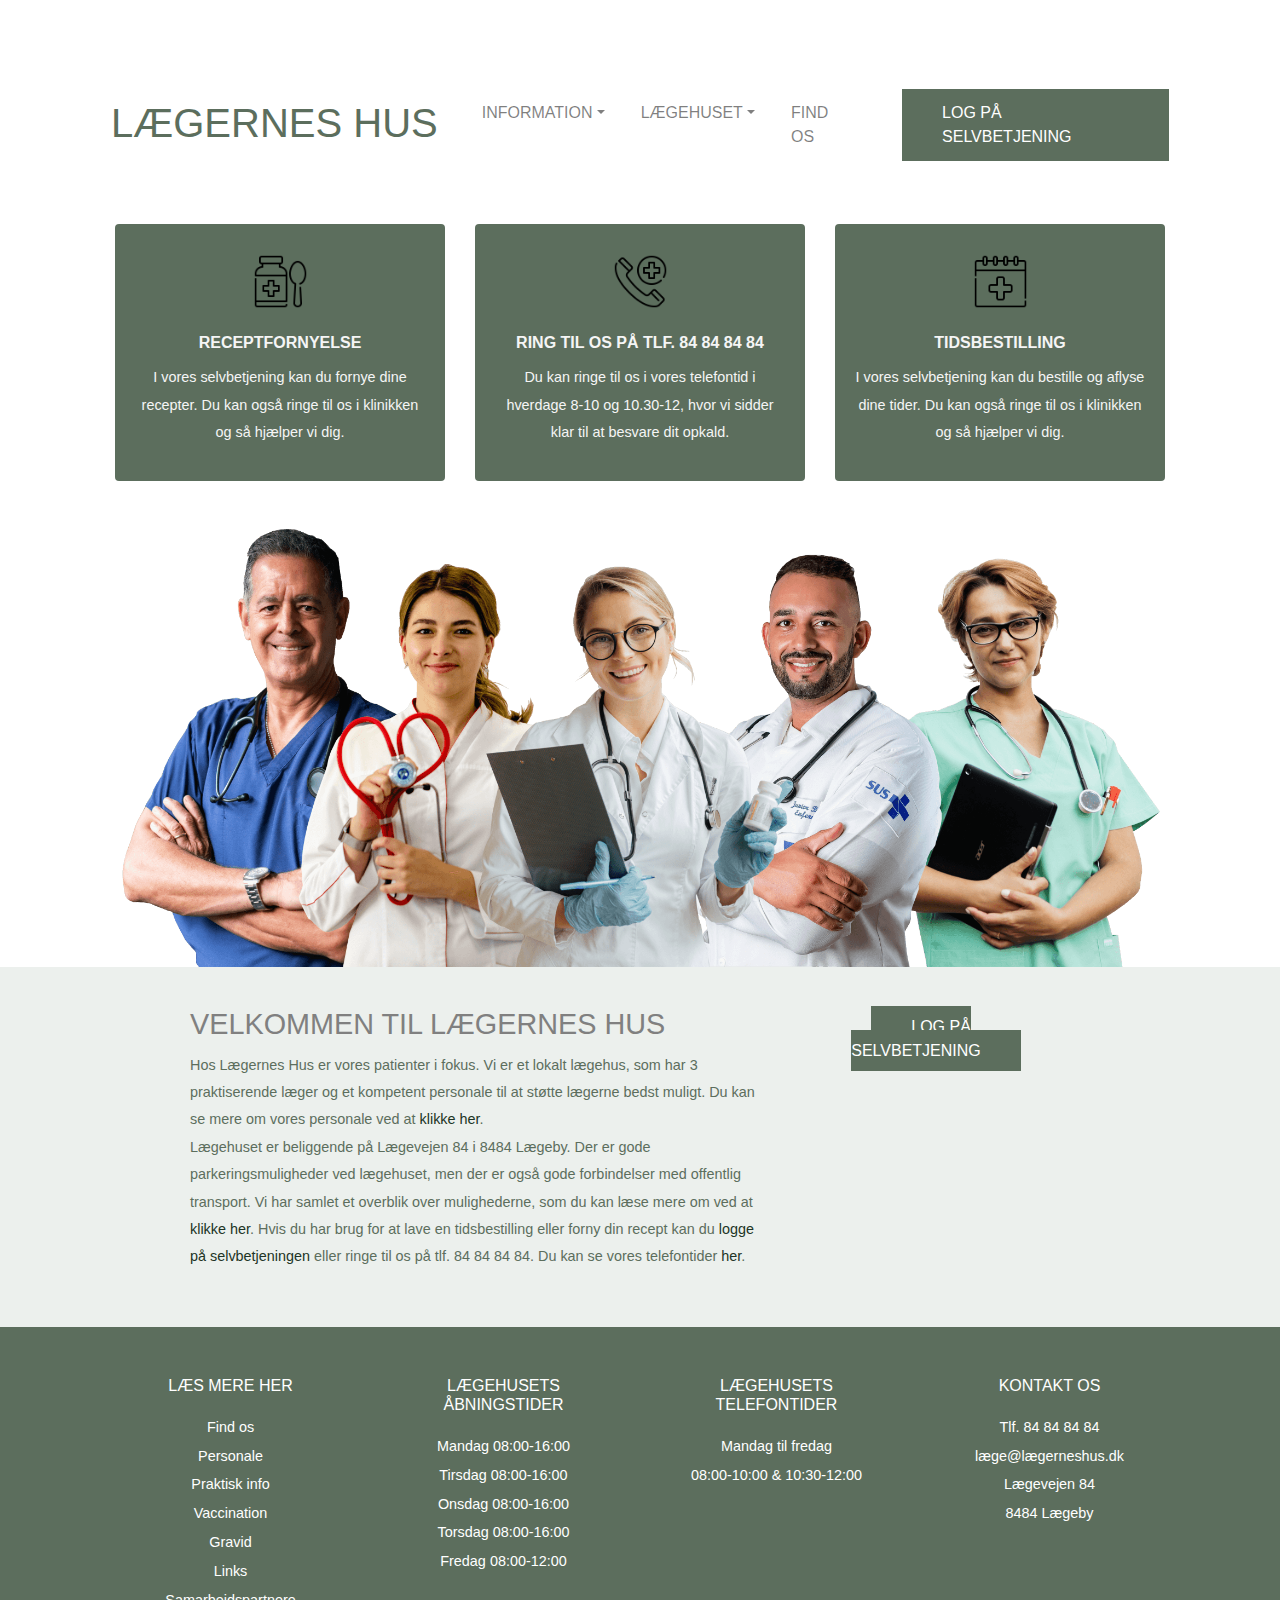
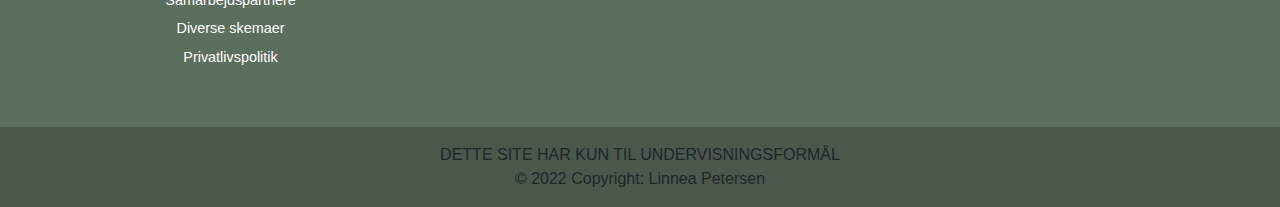
<file: index.html>
<!DOCTYPE html>
<html lang="da">
<head>
    <meta charset="UTF-8">
    <meta http-equiv="X-UA-Compatible" content="IE=edge">
    <meta name="viewport" content="width=device-width, initial-scale=1.0">
    <title>VELKOMMEN TIL LÆGERNES HUS - ET LÆGEHUS MED DIG I CENTRUM</title>
    <meta name=”robots” content=”noindex”><!--Denne kode sørger for at Google ikke kan finde siden-->
    <meta name="description" content="Vi er et kompetent og nærværende lægehus med fokus på vores patienter. Derfor har vi en hjemmeside og selvbetjening, skabt på baggrund af vores brugeres behov."/>
    <meta name="keywords" content="lægehus, læge, personale, selvbetjening, log ind">
    <link rel="stylesheet" href="https://cdn.jsdelivr.net/npm/bootstrap@4.3.1/dist/css/bootstrap.min.css" integrity="sha384-ggOyR0iXCbMQv3Xipma34MD+dH/1fQ784/j6cY/iJTQUOhcWr7x9JvoRxT2MZw1T" crossorigin="anonymous"> <!--CSS bootstrap-->
    <link rel="stylesheet" type="text/css" href="lægehus.css"> <!--CSS filen-->
    <script src="https://cdn.jsdelivr.net/npm/bootstrap@5.2.3/dist/js/bootstrap.bundle.min.js"></script> <!--Får java-bootstrap til at virke (fx dropdownmenu + burgerbar samtidigt)-->
</head>
<body>

<!-- ____________ NAVIGATIONSBAR ____________ -->
<nav class="navbar navbar-expand-lg navbar-light"> <!--navbar-expand-lg gør så navbaren er på hele sitet når man har en lg+ skærm, men når den er mindre vil den vise en burgermenu-->
  <div class="container-fluid">

    <!-- ____________ HEADER (NAVBAR-BRAND) ____________ -->
    <a class="navbar-brand" href="index.html" id="overskrift">LÆGERNES HUS</a>

    <!-- ____________ BURGERMENUEN ____________ -->
    <!--"ml-auto" skubber burgermenuen så langt fra venstre som muligt (margin-left)-->
    <button class="navbar-toggler ml-auto" type="button" 
    data-bs-toggle="collapse" data-bs-target="#navbarText" 
    aria-controls="navbarText" aria-expanded="false" 
    aria-label="Toggle navigation"> <!--Data-bs-toggle gør så de følgende menupunkter er gemt inde i burgerbaren vha. collapse-funktionen  -->
      <span class="navbar-toggler-icon"></span>
    </button>

    <div class="collapse navbar-collapse" id="navbarText">
      <ul class="navbar-nav ml-auto mb-2 mb-lg-0">
      <!--"ml-auto" skubber burgermenuen så langt fra venstre som muligt (margin-left)-->


    <!--____________ KNAP 1: PRAKTISK INFO DROP DOWN MENU ____________-->
        <li class="nav-item dropdown">
          <a class="nav-link dropdown-toggle" href="praktiskinfo.html" id="navbardropdown" 
          role="button" data-bs-toggle="dropdown" aria-expanded="false">
            INFORMATION</a>

          <!--UNDERSIDER PÅ DROPDOWN-->
          <ul class="dropdown-menu" aria-labelledby="navbarDropdownMenuLink">
            <li><a class="dropdown-item" href="praktiskinfo.html">PRAKTISK INFO</a></li>
            <li><a class="dropdown-item" href="#">LINKS</a></li>
            <li><a class="dropdown-item" href="#">VACCINATION</a></li>
            <li><a class="dropdown-item" href="#">GRAVID</a></li>
          </ul>
        </li>

    <!--____________ KNAP 2: LÆGEHUSET DROP DOWN MENU ____________-->
        <li class="nav-item dropdown">
          <a class="nav-link dropdown-toggle" href="#" id="navbarDropdownMenuLink" 
          role="button" data-bs-toggle="dropdown" aria-expanded="false">
            LÆGEHUSET</a>

          <!--UNDERSIDER PÅ DROPDOWN-->
          <ul class="dropdown-menu" aria-labelledby="navbarDropdownMenuLink">
            <li><a class="dropdown-item" href="personale.html">PERSONALE</a></li>
            <li><a class="dropdown-item" href="#">AKTUELT</a></li>
          </ul>
        </li>

    <!--____________ KNAP 3: FIND OS ____________-->
        <li class="nav-item">
          <a class="nav-link" href="findos.html">FIND OS</a>
        </li>

    <!--____________ KNAP 4: SELVBETJENING ____________-->
        <li class="nav-item">
          <a class="nav-link" href="#" id="nav-btn-1">LOG PÅ SELVBETJENING</a>
        </li>

      </ul>
    </div>
  </div>
</nav>


 <!-- ____________ CARDS TIL SELVBETJENING ____________ -->
<div class="row row-cols-1 row-cols-md-3 g-4" id="trekassertilselvbetjening"> 

  <div class="col-md-4 mb-2" id="receptfornyelse"> <!--De tre kolonner fylder på md+ 4 kolonner hver (=3 stk). Mb er marginbottom-->
    <div class="card card-index h-100"> <!--h-100 gør at kasserne har samme højde-->
      <img src="img/selvbetjening1.png" class="card-img-top" alt="https://www.flaticon.com/free-icon/syrup_2869719?term=medical&page=1&position=19&origin=style&related_id=2869719" id="selvbetjening1">
      <div class="card-body">
      <a href="#"><h6 class="card-title">RECEPTFORNYELSE</h6></a>
        <p class="card-text">I vores selvbetjening kan du fornye dine recepter. Du kan også ringe til os i klinikken og så hjælper vi dig.</p>
      </div>
    </div>
  </div> 

  <div class="col-md-4 mb-2"> <!--De tre kolonner fylder på md+ 4 kolonner hver (=3 stk). Mb er marginbottom-->
    <div class="card card-index h-100">
      <img src="img/selvbetjening2.png" class="card-img-top" alt="https://www.flaticon.com/free-icon/emergency-call_2869773?term=medical&page=1&position=35&origin=style&related_id=2869773" id="selvbetjening2">
      <div class="card-body">
        <a href="praktiskinfo.html"><h6 class="card-title">RING TIL OS PÅ TLF. 84 84 84 84</h6></a>
        <p class="card-text">Du kan ringe til os i vores telefontid i hverdage 8-10 og 10.30-12, hvor vi sidder klar til at besvare dit opkald.</p>
      </div>
    </div>
  </div>

  <div class="col-md-4 mb-2" id="tidsbestilling"> <!--De tre kolonner fylder på md+ 4 kolonner hver (=3 stk). Mb er marginbottom-->
    <div class="card card-index h-100">
    <img src="img/selvbetjening3.png" class="card-img-top" alt="https://www.flaticon.com/free-icon/calendar_3991896?term=medical&page=1&position=36&origin=style&related_id=3991896" id="selvbetjening3">
      <div class="card-body">
        <a href="#"><h6 class="card-title">TIDSBESTILLING</h6></a>
        <p class="card-text">I vores selvbetjening kan du bestille og aflyse dine tider. Du kan også ringe til os i klinikken og så hjælper vi dig.</p>
      </div>
    </div>
  </div>

</div> <!--Div lukker trekassertilselvbetjening-->
 
<!-- ____________ STORT PERSONALEBILLEDE ____________ -->
<img src="img/personaleforside.png" class="img-fluid pb-0" alt="..."><!--PB er padding-bottom, så billedet står på kassen under-->

<!-- ____________ LYSEGRØN KASSE OVER FOOTEREN ____________ -->
<div class="container-fluid lysegrønkasse">
  <div class="row">
    <div class="col-lg-7">
     <h1 class="tekstpåforside brødtekstforsidekasse">VELKOMMEN TIL LÆGERNES HUS</h1>
     <p class="brødtekstforside">
      Hos Lægernes Hus er vores patienter i fokus. 
      Vi er et lokalt lægehus, som har 3 praktiserende læger og et kompetent personale til at støtte lægerne bedst muligt. 
      Du kan se mere om vores personale ved at <a href="personale.html">klikke her</a>.<br> 
      Lægehuset er beliggende på Lægevejen 84 i 8484 Lægeby. Der er gode parkeringsmuligheder ved lægehuset, men der er også gode forbindelser med offentlig transport.
      Vi har samlet et overblik over mulighederne, som du kan læse mere om ved at <a href="praktiskinfo.html">klikke her</a>.
      Hvis du har brug for at lave en tidsbestilling eller forny din recept kan du <a href="#">logge på selvbetjeningen</a> eller ringe til os på tlf. 84 84 84 84. 
      Du kan se vores telefontider <a href="praktiskinfo.html">her</a>.
     </p>
   </div>
   
    <div class="col-lg-3 pt-2 ml-auto selvbetjeningsknapforside">
      <a href="#" class="btn-1" role="button">LOG PÅ SELVBETJENING</a> 
    </div>
  </div>
</div>

<!-- ____________ FOOTER ____________ -->
<footer class="footer text-center text-lg-start" id="footer-baggrund"> <!--Footeren er hentet på: https://mdbootstrap.com/docs/standard/navigation/footer/-->
  <div class="container p-4">
    <div class="row footer-div">

      <!--Første kolonne i footeren (Links)-->
      <div class="col-lg-3 col-md-6 mb-4 mb-md-0">
        <h5 class="text-uppercase">LÆS MERE HER</h5>

        <ul class="footer-info">
          <li> <a href="findos.html" class="infolink">Find os</a> </li>
          <li> <a href="personale.html" class="infolink">Personale</a> </li>
          <li> <a href="praktiskinfo.html" class="infolink">Praktisk info</a> </li>
          <li> <a href="#" class="infolink">Vaccination</a></li>
          <li> <a href="#" class="infolink">Gravid</a> </li>
          <li> <a href="#" class="infolink">Links</a> </li>
          <li> <a href="#" class="infolink">Samarbejdspartnere</a> </li>
          <li> <a href="#" class="infolink">Diverse skemaer</a> </li>
          <li> <a href="#" class="infolink">Privatlivspolitik</a> </li>
        </ul>
      </div>

      <!--Anden kolonne i footeren (Åbningstider)-->
      <div class="col-lg-3 col-md-6 mb-4 mb-md-0">
        <h5 class="text-uppercase">LÆGEHUSETS ÅBNINGSTIDER</h5>
        <ul class="footer-info">
          <li>Mandag  08:00-16:00</li>
          <li>Tirsdag  08:00-16:00</li>
          <li>Onsdag  08:00-16:00</li>
          <li>Torsdag  08:00-16:00</li>
          <li>Fredag  08:00-12:00</li>
        </ul>   
      </div>

      <!--Tredje kolonne i footeren (Telefontider)-->
      <div class="col-lg-3 col-md-6 mb-4 mb-md-0">
        <h5 class="text-uppercase">LÆGEHUSETS TELEFONTIDER</h5>
        <ul class="footer-info">
          <li>Mandag til fredag</li>
          <li>08:00-10:00 & 10:30-12:00</li>
        </ul>
      </div>

      <!--Fjerde kolonne i footeren (Kontakt os)-->
      <div class="col-lg-3 col-md-6 mb-4 mb-md-0">
        <h5 class="text-uppercase">KONTAKT OS</h5>
        <ul class="footer-info">
            <li>Tlf. 84 84 84 84</li>
            <li>læge@lægerneshus.dk</li>
            <li>Lægevejen 84</li>
            <li>8484 Lægeby</li>
            </ul>   
      </div>
    </div>
  </div>

  <!-- Copyright -->
  <div class="text-center p-3" style="background-color: rgba(0, 0, 0, 0.2);">
  DETTE SITE HAR KUN TIL UNDERVISNINGSFORMÅL<br>  
  © 2022 Copyright: Linnea Petersen
  </div>
  <!-- Copyright -->
</footer>

</body>
</html>
</file>
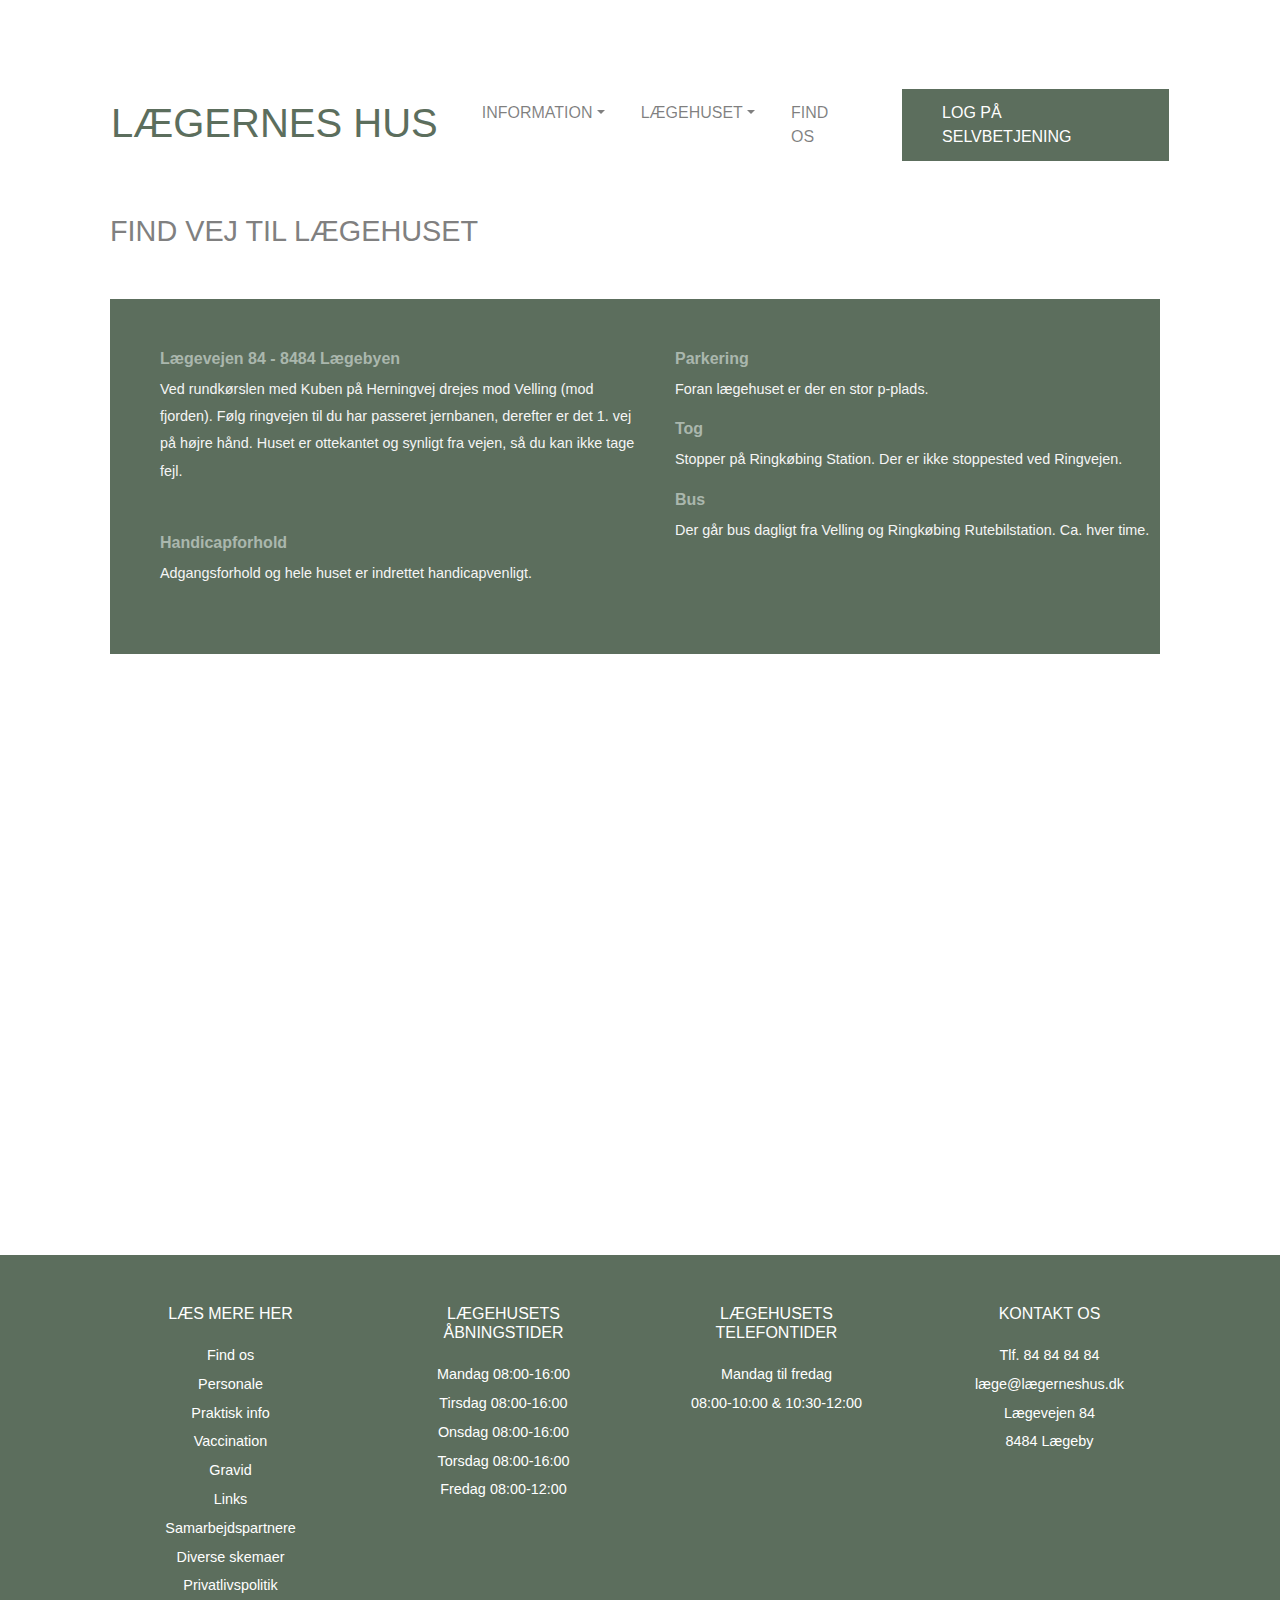
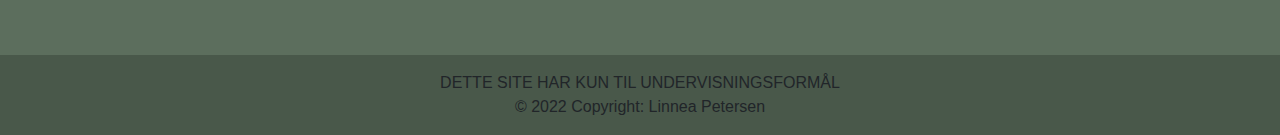
<file: findos.html>
<!DOCTYPE html>
<html lang="da">
<head>
    <meta charset="UTF-8">
    <meta http-equiv="X-UA-Compatible" content="IE=edge">
    <meta name="viewport" content="width=device-width, initial-scale=1.0">
    <title>FIND OS | LÆGERNES HUS</title>
    <meta name=”robots” content=”noindex”><!--Denne kode sørger for at Google ikke kan finde siden-->
    <meta name="description" content="Lægernes hus har en stor parkeringsplads, samt gode forbindelser med offentlig transport. Du kan læse mere om mulighederne her, samt få en rutevejledning."/>
    <meta name="keywords" content="lægehus, find os, rutevejledning, parkering, transport">
    <link rel="stylesheet" href="https://cdn.jsdelivr.net/npm/bootstrap@4.3.1/dist/css/bootstrap.min.css" integrity="sha384-ggOyR0iXCbMQv3Xipma34MD+dH/1fQ784/j6cY/iJTQUOhcWr7x9JvoRxT2MZw1T" crossorigin="anonymous"> <!--CSS bootstrap-->
    <link rel="stylesheet" type="text/css" href="lægehus.css"> <!--CSS filen-->
    <script src="https://cdn.jsdelivr.net/npm/bootstrap@5.2.3/dist/js/bootstrap.bundle.min.js"></script> <!--Får java-bootstrap til at virke (fx dropdownmenu + burgerbar samtidigt)-->
</head>
<body>

<!-- ____________ NAVIGATIONSBAR ____________ -->
<nav class="navbar navbar-expand-lg navbar-light">
  <div class="container-fluid">

    <!-- ____________ HEADER (NAVBAR-BRAND) ____________ -->
    <a class="navbar-brand" href="index.html" id="overskrift">LÆGERNES HUS</a>

    <!-- ____________ BURGERMENUEN ____________ -->
    <!--"ml-auto" skubber burgermenuen så langt fra venstre som muligt (margin-left)-->
    <button class="navbar-toggler ml-auto" type="button" 
    data-bs-toggle="collapse" data-bs-target="#navbarText" 
    aria-controls="navbarText" aria-expanded="false" 
    aria-label="Toggle navigation">
      <span class="navbar-toggler-icon"></span>
    </button>

    <div class="collapse navbar-collapse" id="navbarText">
      <ul class="navbar-nav ml-auto mb-2 mb-lg-0">
      <!--"ml-auto" skubber burgermenuen så langt fra venstre som muligt (margin-left)-->


    <!--____________ KNAP 1: PRAKTISK INFO DROP DOWN MENU ____________-->
        <li class="nav-item dropdown">
          <a class="nav-link dropdown-toggle" href="praktiskinfo.html" id="navbardropdown" 
          role="button" data-bs-toggle="dropdown" aria-expanded="false">
            INFORMATION</a>

          <!--UNDERSIDER PÅ DROPDOWN-->
          <ul class="dropdown-menu" aria-labelledby="navbarDropdownMenuLink">
            <li><a class="dropdown-item" href="praktiskinfo.html">PRAKTISK INFO</a></li>
            <li><a class="dropdown-item" href="#">LINKS</a></li>
            <li><a class="dropdown-item" href="#">VACCINATION</a></li>
            <li><a class="dropdown-item" href="#">GRAVID</a></li>
          </ul>
        </li>

    <!--____________ KNAP 2: LÆGEHUSET DROP DOWN MENU ____________-->
        <li class="nav-item dropdown">
          <a class="nav-link dropdown-toggle" href="#" id="navbarDropdownMenuLink" 
          role="button" data-bs-toggle="dropdown" aria-expanded="false">
            LÆGEHUSET</a>

          <!--UNDERSIDER PÅ DROPDOWN-->
          <ul class="dropdown-menu" aria-labelledby="navbarDropdownMenuLink">
            <li><a class="dropdown-item" href="personale.html">PERSONALE</a></li>
            <li><a class="dropdown-item" href="#">AKTUELT</a></li>
          </ul>
        </li>

    <!--____________ KNAP 3: FIND OS ____________-->
        <li class="nav-item">
          <a class="nav-link" href="findos.html">FIND OS</a>
        </li>

    <!--____________ KNAP 4: SELVBETJENING ____________-->
        <li class="nav-item">
          <a class="nav-link" href="#" id="nav-btn-1">LOG PÅ SELVBETJENING</a>
        </li>

      </ul>
    </div>
  </div>
</nav>
  
  <h1>FIND VEJ TIL LÆGEHUSET</h1>

<!-- ____________ KASSE MED INFORMATIONER ____________ -->
  <div class="container-fluid">
    <div class="find-os-boks">
        <div class="row">
            <div class="col-md-6 find-os-venstre">
                <h6>Lægevejen 84 - 8484 Lægebyen</h6>
                <p>Ved rundkørslen med Kuben på Herningvej drejes mod Velling (mod fjorden). Følg ringvejen til du har passeret jernbanen, derefter er det 1. vej på højre hånd. Huset er ottekantet og synligt fra vejen, så du kan ikke tage fejl.</p><br>
                <h6>Handicapforhold</h6>
                <p>Adgangsforhold og hele huset er indrettet handicapvenligt.</p>
            </div>
     
            <div class="col-md-6 find-os-højre">
                <h6>Parkering</h6>
                <p>Foran lægehuset er der en stor p-plads.</p>
                <h6>Tog</h6>
                <p>Stopper på Ringkøbing Station. Der er ikke stoppested ved Ringvejen.</p>
                <h6>Bus</h6>
                <p>Der går bus dagligt fra Velling og Ringkøbing Rutebilstation. Ca. hver time.</p>
            </div>
        </div>
    </div>
  </div>

<!-- ____________ KASSE MED KORT ____________ -->
  <div class="maps-boks"> <!--Kode til kort er hentet fra Google Maps--> <!--Col-lg-12 gør at kortet udfylder alle 12 kolonner på tværs af sitet-->
          <iframe class="googlemaps col-lg-12 mb-4" 
      src="https://www.google.com/maps/embed?pb=!1m18!1m12!1m3!1d2222.794710578335!2d8.977660215945745!3d56.143362980659596!2m3!1f0!2f0!3f0!3m2!1i1024!2i768!4f13.1!3m3!1m2!1s0x464bbbfdd6042ed5%3A0xd9a07f909966d00d!2sGl%20Landevej%202%2C%207400%20Herning!5e0!3m2!1sda!2sdk!4v1670947357667!5m2!1sda!2sdk" 
      width="1100" height="450" style="border:0;" allowfullscreen="" loading="lazy" referrerpolicy="no-referrer-when-downgrade"></iframe>
  </div>
  

<!-- ____________ FOOTER ____________ -->
<footer class="footer text-center text-lg-start" id="footer-baggrund"> <!--Footeren er hentet på: https://mdbootstrap.com/docs/standard/navigation/footer/-->
  <div class="container p-4">
    <div class="row footer-div">

      <!--Første kolonne i footeren (Links)-->
      <div class="col-lg-3 col-md-6 mb-4 mb-md-0">
        <h5 class="text-uppercase">LÆS MERE HER</h5>

        <ul class="footer-info">
          <li> <a href="findos.html" class="infolink">Find os</a> </li>
          <li> <a href="personale.html" class="infolink">Personale</a> </li>
          <li> <a href="praktiskinfo.html" class="infolink">Praktisk info</a> </li>
          <li> <a href="#" class="infolink">Vaccination</a></li>
          <li> <a href="#" class="infolink">Gravid</a> </li>
          <li> <a href="#" class="infolink">Links</a> </li>
          <li> <a href="#" class="infolink">Samarbejdspartnere</a> </li>
          <li> <a href="#" class="infolink">Diverse skemaer</a> </li>
          <li> <a href="#" class="infolink">Privatlivspolitik</a> </li>
        </ul>
      </div>

      <!--Anden kolonne i footeren (Åbningstider)-->
      <div class="col-lg-3 col-md-6 mb-4 mb-md-0">
        <h5 class="text-uppercase">LÆGEHUSETS ÅBNINGSTIDER</h5>
        <ul class="footer-info">
          <li>Mandag  08:00-16:00</li>
          <li>Tirsdag  08:00-16:00</li>
          <li>Onsdag  08:00-16:00</li>
          <li>Torsdag  08:00-16:00</li>
          <li>Fredag  08:00-12:00</li>
        </ul>   
      </div>

      <!--Tredje kolonne i footeren (Telefontider)-->
      <div class="col-lg-3 col-md-6 mb-4 mb-md-0">
        <h5 class="text-uppercase">LÆGEHUSETS TELEFONTIDER</h5>
        <ul class="footer-info">
          <li>Mandag til fredag</li>
          <li>08:00-10:00 & 10:30-12:00</li>
        </ul>
      </div>

      <!--Fjerde kolonne i footeren (Kontakt os)-->
      <div class="col-lg-3 col-md-6 mb-4 mb-md-0">
        <h5 class="text-uppercase">KONTAKT OS</h5>
        <ul class="footer-info">
            <li>Tlf. 84 84 84 84</li>
            <li>læge@lægerneshus.dk</li>
            <li>Lægevejen 84</li>
            <li>8484 Lægeby</li>
            </ul>   
      </div>
    </div>
  </div>

  <!-- Copyright -->
  <div class="text-center p-3" style="background-color: rgba(0, 0, 0, 0.2);">
DETTE SITE HAR KUN TIL UNDERVISNINGSFORMÅL<br>  
  © 2022 Copyright: Linnea Petersen
  </div>
  <!-- Copyright -->
</footer>

</body>
</html>
</file>
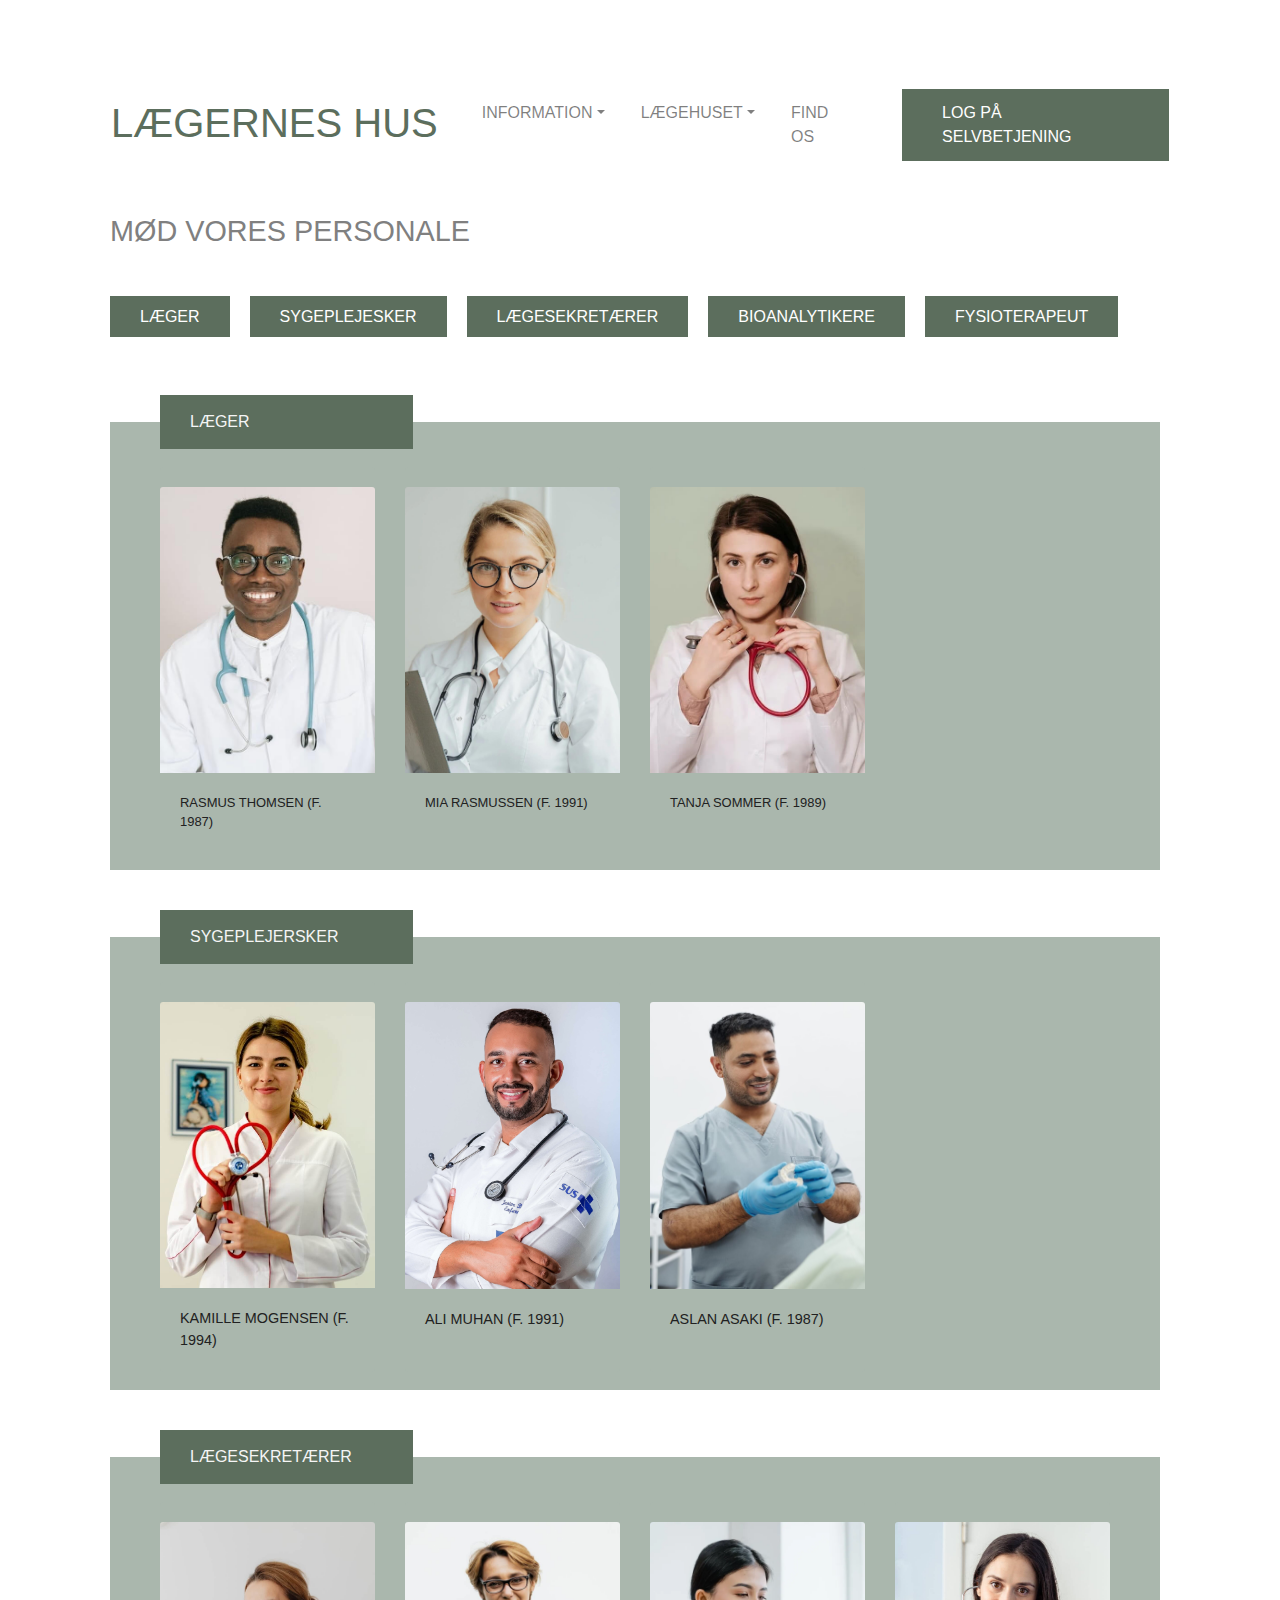
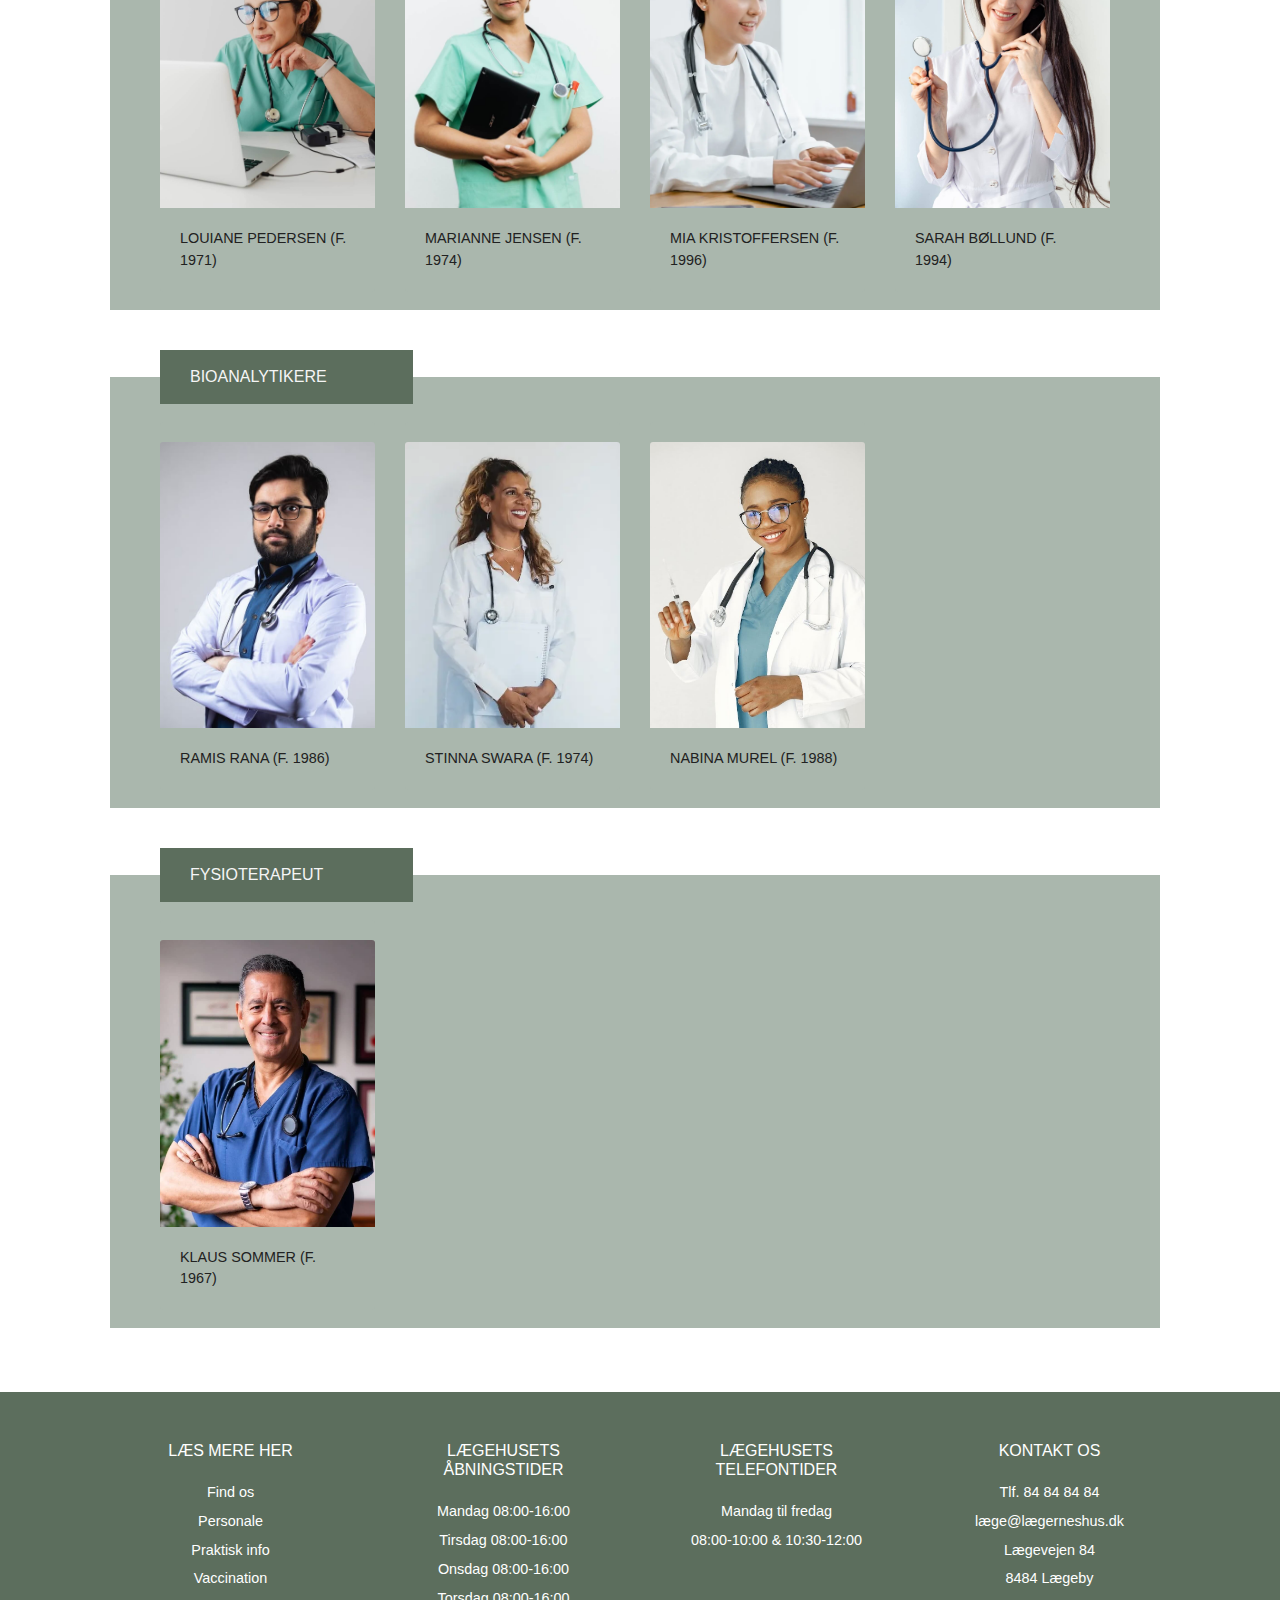
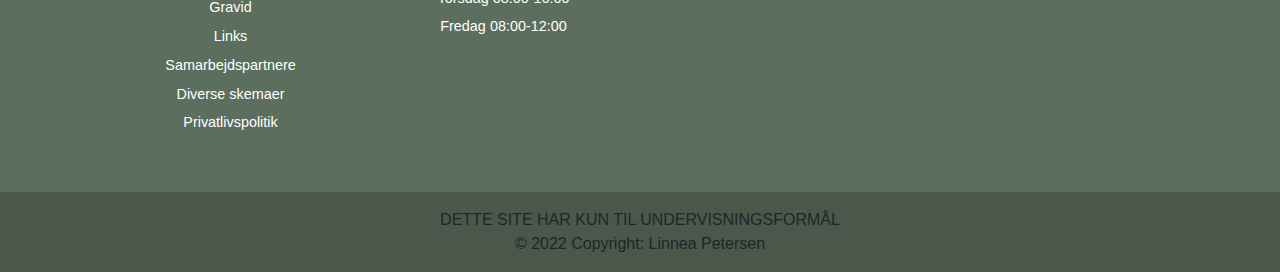
<file: personale.html>
<!DOCTYPE html>
<html lang="da">
<head>
    <meta charset="UTF-8">
    <meta http-equiv="X-UA-Compatible" content="IE=edge">
    <meta name="viewport" content="width=device-width, initial-scale=1.0">
    <title>PERSONALE | LÆGERNES HUS</title>
    <meta name=”robots” content=”noindex”><!--Denne kode sørger for at Google ikke kan finde siden-->
    <meta name="description" content="Vi har et fagligt og kompetent personale, som er klar til at tage imod dig når du ankommer i klinikken. Du kan læse mere om dem her."/>
    <meta name="keywords" content="lægehus, læge, personale">
    <link rel="stylesheet" href="https://cdn.jsdelivr.net/npm/bootstrap@4.3.1/dist/css/bootstrap.min.css" integrity="sha384-ggOyR0iXCbMQv3Xipma34MD+dH/1fQ784/j6cY/iJTQUOhcWr7x9JvoRxT2MZw1T" crossorigin="anonymous"> <!--CSS bootstrap-->
    <link rel="stylesheet" type="text/css" href="lægehus.css">
    <script src="https://cdn.jsdelivr.net/npm/bootstrap@5.2.3/dist/js/bootstrap.bundle.min.js"></script> <!--Får java-bootstrap til at virke (fx dropdownmenu + burgerbar samtidigt)-->
</head>
<body>
  
<!-- ____________ NAVIGATIONSBAR ____________ -->
<nav class="navbar navbar-expand-lg navbar-light">
  <div class="container-fluid">

    <!-- ____________ HEADER (NAVBAR-BRAND) ____________ -->
    <a class="navbar-brand" href="index.html" id="overskrift">LÆGERNES HUS</a>

    <!-- ____________ BURGERMENUEN ____________ -->
    <!--"ml-auto" skubber burgermenuen så langt fra venstre som muligt (margin-left)-->
    <button class="navbar-toggler ml-auto" type="button" 
    data-bs-toggle="collapse" data-bs-target="#navbarText" 
    aria-controls="navbarText" aria-expanded="false" 
    aria-label="Toggle navigation">
      <span class="navbar-toggler-icon"></span>
    </button>

    <div class="collapse navbar-collapse" id="navbarText">
      <ul class="navbar-nav ml-auto mb-2 mb-lg-0">
      <!--"ml-auto" skubber burgermenuen så langt fra venstre som muligt (margin-left)-->


    <!--____________ KNAP 1: PRAKTISK INFO DROP DOWN MENU ____________-->
        <li class="nav-item dropdown">
          <a class="nav-link dropdown-toggle" href="praktiskinfo.html" id="navbardropdown" 
          role="button" data-bs-toggle="dropdown" aria-expanded="false">
            INFORMATION</a>

          <!--UNDERSIDER PÅ DROPDOWN-->
          <ul class="dropdown-menu" aria-labelledby="navbarDropdownMenuLink">
            <li><a class="dropdown-item" href="praktiskinfo.html">PRAKTISK INFO</a></li>
            <li><a class="dropdown-item" href="#">LINKS</a></li>
            <li><a class="dropdown-item" href="#">VACCINATION</a></li>
            <li><a class="dropdown-item" href="#">GRAVID</a></li>
          </ul>
        </li>

    <!--____________ KNAP 2: LÆGEHUSET DROP DOWN MENU ____________-->
        <li class="nav-item dropdown">
          <a class="nav-link dropdown-toggle" href="#" id="navbarDropdownMenuLink" 
          role="button" data-bs-toggle="dropdown" aria-expanded="false">
            LÆGEHUSET</a>

          <!--UNDERSIDER PÅ DROPDOWN-->
          <ul class="dropdown-menu" aria-labelledby="navbarDropdownMenuLink">
            <li><a class="dropdown-item" href="personale.html">PERSONALE</a></li>
            <li><a class="dropdown-item" href="#">AKTUELT</a></li>
          </ul>
        </li>

    <!--____________ KNAP 3: FIND OS ____________-->
        <li class="nav-item">
          <a class="nav-link" href="findos.html">FIND OS</a>
        </li>

    <!--____________ KNAP 4: SELVBETJENING ____________-->
        <li class="nav-item">
          <a class="nav-link" href="#" id="nav-btn-1">LOG PÅ SELVBETJENING</a>
        </li>

      </ul>
    </div>
  </div>
</nav>

<h1>MØD VORES PERSONALE</h1>

<!-- ____________ KNAPPER TIL PERSONALE ____________ -->
  <div class="container-fluid knapper-personaleside "> <!--Boksen med de to kasser i-->
    <div class="row"> <!--Personaleknapper-->
  <div class="text-center mb-3 mt-3">
    <a class="btn-3" href="#lægeoversigt">LÆGER</a> <!--Når man laver en href med et # i, så går linket til det id der er lavet med #--> 
  </div>

  <div class="text-center mb-3 mt-3">
    <a class="btn-3" href="#sygeplejerskeroversigt">SYGEPLEJESKER</a> 
  </div>

  <div class="text-center mb-3 mt-3">
    <a class="btn-3" href="#lægesekretærsoversigt">LÆGESEKRETÆRER</a> 
  </div>

  <div class="text-center mb-3 mt-3">
    <a class="btn-3" href="#bioanalytikeroversigt">BIOANALYTIKERE</a> 
  </div>

  <div class="text-center mb-3 mt-3">
    <a class="btn-3" href="#fysioterapeutoversigt">FYSIOTERAPEUT</a> 
  </div>
    </div>
  </div>


<!-- ____________ KASSERNE RUNDT OM PERSONALE ____________ -->
<a id="lægeoversigt"></a> <!--Dette er det id, som tidligere kommentar henviser til når man trykker på linket-->
 <fieldset><!--FIELDSET 1 // LÆGER-->
     <legend>LÆGER</legend> <!--Dette giver kassen en overskrift, som er på linjen-->

     <div class="row row-cols-1 row-cols-md-4 g-4" > 

      <div class="col-md-6 col-lg-3 mb-2">
        <div class="card card-personale h-100"> <!--h-100 gør at kasserne har samme højde-->
          <img src="img/læge1.jpg" class="card-img-top" alt="https://www.pexels.com/da-dk/foto/smile-professionel-laege-munter-4989135/" id="læge1img">
          <div class="card-body card-personale">RASMUS THOMSEN (F. 1987)
          </div>

        </div>
      </div>

      <div class="col-md-6 col-lg-3 mb-2"> 
        <div class="card card-personale h-100">
          <img src="img/læge2.jpg" class="card-img-top" alt="https://www.pexels.com/da-dk/foto/kvinde-portraet-laege-kittel-5998480/" id="læge2img">
          <div class="card-body card-personale">MIA RASMUSSEN (F. 1991)
          </div>
        </div>
      </div>

      <div class="col-md-6 col-lg-3 mb-2">
        <div class="card card-personale h-100">
          <img src="img/læge3.jpg" class="card-img-top" alt="https://www.pexels.com/da-dk/foto/person-kvinde-glad-smile-5215009/" id="læge3img">
          <div class="card-body card-personale"> TANJA SOMMER (F. 1989)
          </div>
        </div>
      </div>

    </div>
 </fieldset>

 <a id="sygeplejerskeroversigt"></a>
 <fieldset> <!--FIELDSET 2 // SYGEPLEJERSKER-->
  <legend>SYGEPLEJERSKER</legend> <!--Dette giver kassen en overskrift, som er på linjen-->
  <div class="row row-cols-1 row-cols-md-4 g-4"> 

   <div class="col-md-6 col-lg-3 mb-2">
     <div class="card card-personale h-100"> <!--h-100 gør at kasserne har samme højde-->
       <img src="img/sygeplejerske1.jpg" class="card-img-top" alt="https://www.pexels.com/da-dk/foto/kvinde-smile-holde-laege-9062164/" id="sygeplejerske1img">
       <div class="card-body">KAMILLE MOGENSEN (F. 1994)
       </div>

     </div>
   </div>

   <div class="col-md-6 col-lg-3 mb-2"> 
     <div class="card card-personale h-100">
       <img src="img/sygeplejerske2.jpg" class="card-img-top" alt="https://www.pexels.com/da-dk/foto/mand-portraet-smile-laege-12660379/" id="sygeplejerske2img">
       <div class="card-body">ALI MUHAN (F. 1991)
       </div>
     </div>
   </div>

   <div class="col-md-6 col-lg-3 mb-2">
     <div class="card card-personale h-100">
       <img src="img/sygeplejerske3.jpg" class="card-img-top" alt="https://www.pexels.com/da-dk/foto/mand-laege-tandlaege-sygeplejerske-4270087/" id="sygeplejerske3img">
       <div class="card-body">ASLAN ASAKI (F. 1987)
       </div>
     </div>
   </div>


 </div>
</fieldset>

<a id="lægesekretærsoversigt"></a>
<fieldset> <!--FIELDSET 3 // LÆGESEKRETÆRER-->
  <legend>LÆGESEKRETÆRER</legend> <!--Dette giver kassen en overskrift, som er på linjen-->
  <div class="row row-cols-1 row-cols-md-4 g-4"> 

   <div class="col-md-6 col-lg-3 mb-2">
     <div class="card card-personale h-100"> <!--h-100 gør at kasserne har samme højde-->
       <img src="img/lægesekretær1.jpg" class="card-img-top" alt="https://www.pexels.com/da-dk/foto/person-kvinde-macbook-stetoskop-7195110/" id="lægesekretær1img">
       <div class="card-body">LOUIANE PEDERSEN (F. 1971)
       </div>

     </div>
   </div>

   <div class="col-md-6 col-lg-3 mb-2"> 
     <div class="card card-personale h-100">
       <img src="img/lægesekretær2.jpg" class="card-img-top" alt="https://www.pexels.com/da-dk/foto/person-baerbar-computer-se-holde-5206931/" id="lægesekretær2img">
       <div class="card-body">MARIANNE JENSEN (F. 1974)
       </div>
     </div>
   </div>

   <div class="col-md-6 col-lg-3 mb-2">
     <div class="card card-personale h-100">
       <img src="img/lægesekretær3.jpg" class="card-img-top" alt="https://www.pexels.com/da-dk/foto/person-kontor-internet-taste-8376280/" id="lægesekretær3img">
       <div class="card-body">MIA KRISTOFFERSEN (F. 1996)
       </div>
     </div>
   </div>

   <div class="col-md-6 col-lg-3 mb-2">
    <div class="card card-personale h-100">
      <img src="img/lægesekretær4.jpg" class="card-img-top" alt="https://www.pexels.com/da-dk/foto/person-haender-kvinde-smile-6749770/" id="lægesekretær4img">
      <div class="card-body">SARAH BØLLUND (F. 1994)
      </div>
    </div>
  </div>
 </div>
</fieldset>

<a id="bioanalytikeroversigt"></a>
<fieldset> <!--FIELDSET 4 // BIOANALYTIKERE-->
  <legend>BIOANALYTIKERE</legend> <!--Dette giver kassen en overskrift, som er på linjen-->
  <div class="row row-cols-1 row-cols-md-4 g-4"> 

   <div class="col-md-6 col-lg-3 mb-2">
     <div class="card card-personale h-100"> <!--h-100 gør at kasserne har samme højde-->
       <img src="img/bioanalytiker1.jpg" class="card-img-top" alt="https://www.pexels.com/da-dk/foto/hvid-professionel-laege-arme-krydsede-6762862/" id="bioanalytiker1img">
       <div class="card-body">RAMIS RANA (F. 1986)
       </div>

     </div>
   </div>

   <div class="col-md-6 col-lg-3 mb-2"> 
     <div class="card card-personale h-100">
       <img src="img/bioanalytiker2.jpg" class="card-img-top" alt="https://www.pexels.com/da-dk/foto/kvinde-notesbog-smile-holde-7904477/" id="bioanalytiker2img">
       <div class="card-body">STINNA SWARA (F. 1974)
       </div>
     </div>
   </div>

   <div class="col-md-6 col-lg-3 mb-2">
     <div class="card card-personale h-100">
       <img src="img/bioanalytiker3.jpg" class="card-img-top" alt="https://www.pexels.com/da-dk/foto/kvinde-smile-holde-laege-7447008/" id="bioanalytiker3img">
       <div class="card-body"> NABINA MUREL (F. 1988)
       </div>
     </div>
   </div>

  
  </div>
</fieldset>

<a id="fysioterapeutoversigt"></a>
<fieldset> <!--FIELDSET 5 // FYSIOTERAPEUT-->
  <legend>FYSIOTERAPEUT</legend> <!--Dette giver kassen en overskrift, som er på linjen-->
  <div class="row row-cols-1 row-cols-md-4 g-4"> 

   <div class="col-md-6 col-lg-3 mb-2">
     <div class="card card-personale h-100"> <!--h-100 gør at kasserne har samme højde-->
       <img src="img/fysioterapeut1.jpg" class="card-img-top" alt="https://www.pexels.com/da-dk/foto/mand-laege-arme-krydsede-stetoskop-8460157/" id="fysioterapeut1img">
       <div class="card-body">KLAUS SOMMER (F. 1967)
       </div>

     </div>
   </div>
 </div>
</fieldset>
<br>

<!-- ____________ FOOTER ____________ -->
<footer class="footer text-center text-lg-start" id="footer-baggrund"> <!--Footeren er hentet på: https://mdbootstrap.com/docs/standard/navigation/footer/-->
  <div class="container p-4">
    <div class="row footer-div">

      <!--Første kolonne i footeren (Links)-->
      <div class="col-lg-3 col-md-6 mb-4 mb-md-0">
        <h5 class="text-uppercase">LÆS MERE HER</h5>

        <ul class="footer-info">
          <li> <a href="findos.html" class="infolink">Find os</a> </li>
          <li> <a href="personale.html" class="infolink">Personale</a> </li>
          <li> <a href="praktiskinfo.html" class="infolink">Praktisk info</a> </li>
          <li> <a href="#" class="infolink">Vaccination</a></li>
          <li> <a href="#" class="infolink">Gravid</a> </li>
          <li> <a href="#" class="infolink">Links</a> </li>
          <li> <a href="#" class="infolink">Samarbejdspartnere</a> </li>
          <li> <a href="#" class="infolink">Diverse skemaer</a> </li>
          <li> <a href="#" class="infolink">Privatlivspolitik</a> </li>
        </ul>
      </div>

      <!--Anden kolonne i footeren (Åbningstider)-->
      <div class="col-lg-3 col-md-6 mb-4 mb-md-0">
        <h5 class="text-uppercase">LÆGEHUSETS ÅBNINGSTIDER</h5>
        <ul class="footer-info">
          <li>Mandag  08:00-16:00</li>
          <li>Tirsdag  08:00-16:00</li>
          <li>Onsdag  08:00-16:00</li>
          <li>Torsdag  08:00-16:00</li>
          <li>Fredag  08:00-12:00</li>
        </ul>   
      </div>

      <!--Tredje kolonne i footeren (Telefontider)-->
      <div class="col-lg-3 col-md-6 mb-4 mb-md-0">
        <h5 class="text-uppercase">LÆGEHUSETS TELEFONTIDER</h5>
        <ul class="footer-info">
          <li>Mandag til fredag</li>
          <li>08:00-10:00 & 10:30-12:00</li>
        </ul>
      </div>

      <!--Fjerde kolonne i footeren (Kontakt os)-->
      <div class="col-lg-3 col-md-6 mb-4 mb-md-0">
        <h5 class="text-uppercase">KONTAKT OS</h5>
        <ul class="footer-info">
            <li>Tlf. 84 84 84 84</li>
            <li>læge@lægerneshus.dk</li>
            <li>Lægevejen 84</li>
            <li>8484 Lægeby</li>
            </ul>   
      </div>
    </div>
  </div>

  <!-- Copyright -->
  <div class="text-center p-3" style="background-color: rgba(0, 0, 0, 0.2);">
  DETTE SITE HAR KUN TIL UNDERVISNINGSFORMÅL<br>  
  © 2022 Copyright: Linnea Petersen
  </div>
  <!-- Copyright -->
</footer>

</body>
</html>
</file>
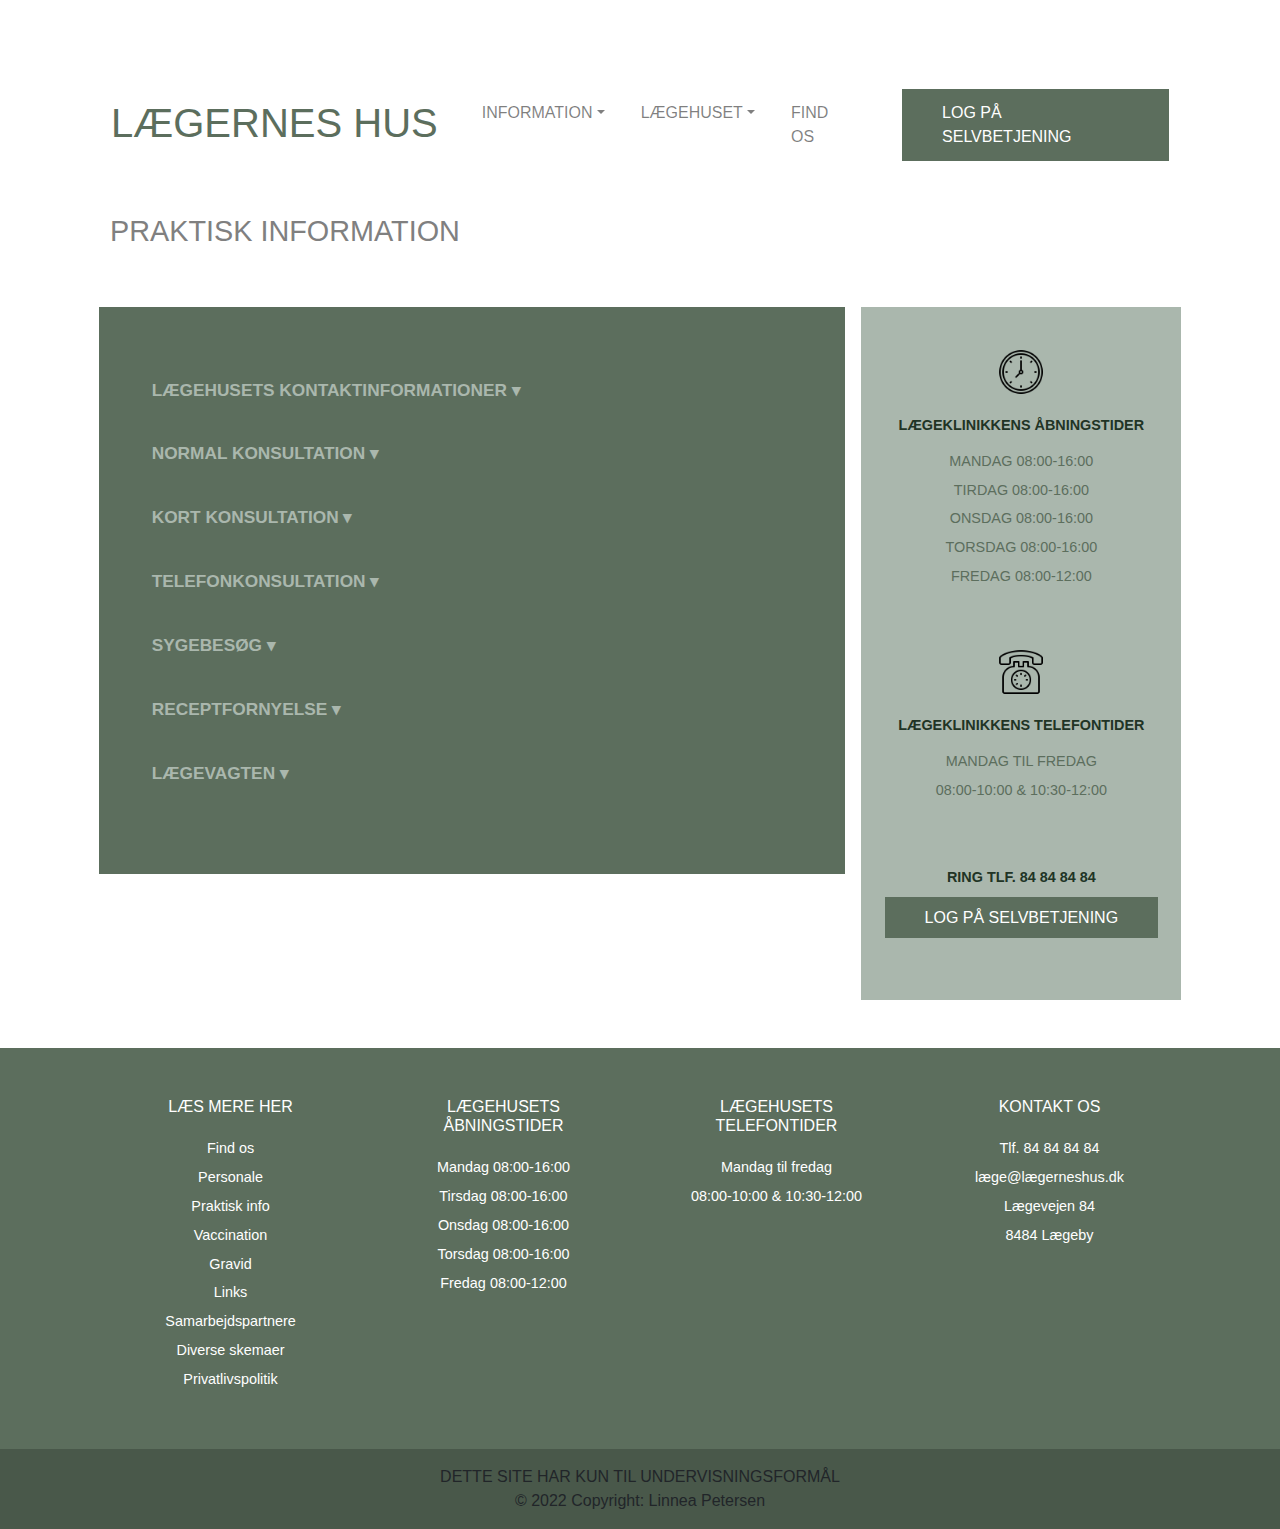
<file: praktiskinfo.html>
<!DOCTYPE html>
<html lang="da">
<head>
    <meta charset="UTF-8">
    <meta http-equiv="X-UA-Compatible" content="IE=edge">
    <meta name="viewport" content="width=device-width, initial-scale=1.0">
    <title>PRAKTISK INFO | LÆGERNES HUS</title>
    <meta name=”robots” content=”noindex”><!--Denne kode sørger for at Google ikke kan finde siden-->
    <meta name="description" content="Læs mere om vores forskellige konsultationsmuligheder, samt vores informationer om sygebesøg, receptfornyelse og lægevagten."/>
    <meta name="keywords" content="lægehus, konsultation, sygebesøg, receptfornyelse, lægevagten">
    <link rel="stylesheet" href="https://cdn.jsdelivr.net/npm/bootstrap@4.3.1/dist/css/bootstrap.min.css" integrity="sha384-ggOyR0iXCbMQv3Xipma34MD+dH/1fQ784/j6cY/iJTQUOhcWr7x9JvoRxT2MZw1T" crossorigin="anonymous"> <!--CSS bootstrap-->
    <link rel="stylesheet" type="text/css" href="lægehus.css">
    <script src="https://cdn.jsdelivr.net/npm/bootstrap@5.2.3/dist/js/bootstrap.bundle.min.js"></script> <!--Får java-bootstrap til at virke (fx dropdownmenu + burgerbar samtidigt)-->
</head>
<body>
  
<!-- ____________ NAVIGATIONSBAR ____________ -->
<nav class="navbar navbar-expand-lg navbar-light">
  <div class="container-fluid">

    <!-- ____________ HEADER (NAVBAR-BRAND) ____________ -->
    <a class="navbar-brand" href="index.html" id="overskrift">LÆGERNES HUS</a>

    <!-- ____________ BURGERMENUEN ____________ -->
    <!--"ml-auto" skubber burgermenuen så langt fra venstre som muligt (margin-left)-->
    <button class="navbar-toggler ml-auto" type="button" 
    data-bs-toggle="collapse" data-bs-target="#navbarText" 
    aria-controls="navbarText" aria-expanded="false" 
    aria-label="Toggle navigation">
      <span class="navbar-toggler-icon"></span>
    </button>

    <div class="collapse navbar-collapse" id="navbarText">
      <ul class="navbar-nav ml-auto mb-2 mb-lg-0">
      <!--"ml-auto" skubber burgermenuen så langt fra venstre som muligt (margin-left)-->


    <!--____________ KNAP 1: PRAKTISK INFO DROP DOWN MENU ____________-->
        <li class="nav-item dropdown">
          <a class="nav-link dropdown-toggle" href="praktiskinfo.html" id="navbardropdown" 
          role="button" data-bs-toggle="dropdown" aria-expanded="false">
            INFORMATION</a>

          <!--UNDERSIDER PÅ DROPDOWN-->
          <ul class="dropdown-menu" aria-labelledby="navbarDropdownMenuLink">
            <li><a class="dropdown-item" href="praktiskinfo.html">PRAKTISK INFO</a></li>
            <li><a class="dropdown-item" href="#">LINKS</a></li>
            <li><a class="dropdown-item" href="#">VACCINATION</a></li>
            <li><a class="dropdown-item" href="#">GRAVID</a></li>
          </ul>
        </li>

    <!--____________ KNAP 2: LÆGEHUSET DROP DOWN MENU ____________-->
        <li class="nav-item dropdown">
          <a class="nav-link dropdown-toggle" href="#" id="navbarDropdownMenuLink" 
          role="button" data-bs-toggle="dropdown" aria-expanded="false">
            LÆGEHUSET</a>

          <!--UNDERSIDER PÅ DROPDOWN-->
          <ul class="dropdown-menu" aria-labelledby="navbarDropdownMenuLink">
            <li><a class="dropdown-item" href="personale.html">PERSONALE</a></li>
            <li><a class="dropdown-item" href="#">AKTUELT</a></li>
          </ul>
        </li>

    <!--____________ KNAP 3: FIND OS ____________-->
        <li class="nav-item">
          <a class="nav-link" href="findos.html">FIND OS</a>
        </li>

    <!--____________ KNAP 4: SELVBETJENING ____________-->
        <li class="nav-item">
          <a class="nav-link" href="#" id="nav-btn-1">LOG PÅ SELVBETJENING</a>
        </li>

      </ul>
    </div>
  </div>
</nav>

<h1>PRAKTISK INFORMATION</h1>

<!-- ____________ STOR GRØN KASSE ____________ -->
<br><br>
  <div class="container-fluid"> <!--Container-fluid gør at den fylder hele sidens width og er responsivt-->
      <div class="row align-items-start justify-content-center"> <!--Kasserne står midt på siden-->
      

      <!--Den mørkegrønne kasse med collapse-funktion i // MR-4 er margin-right på den grønne boks-->
      <div class="col-md-7 mb-2 mr-2 ml-2" id="grønkasse"> <!--Jeg oplevede en del problemer med margin-left i mobilversionen på den grønne kasse, så min løsning blev at centrere alt indhold (den grønne og lysegrønne kasse) i den omkringværende div og give både marginright og marginleft på begge kasser-->
        <section class="praktiskinfo-section">

  <!--Her er forklaringen på collapse-funktionen-->
            <div class="infotekst"> 
              <p>
                <button class="btn btn-infotekst" type="button" 
                data-bs-toggle="collapse" 
                data-bs-target="#collapseExample7" 
                aria-expanded="false" 
                aria-controls="collapseExample7"> 
                
                <!--Data-bs-toggle="collapse" betyder at knappen skal bruge collapse-funktionen, hvor div'en kan åbnes og lukkes-->
                <!--Data-bs-target henviser til det content som skal åbnes og lukkes (div'en med id'et)-->
                <!--Aria-->

                  LÆGEHUSETS KONTAKTINFORMATIONER ▾
                </button>
              </p>

              <div class="collapse" id="collapseExample7"> <!--Id'et her er det som åbner, når man trykker på knappen ovenover-->
                <div class="card card-body-info infotekst mb-3 ml-0"> <!--mb=margin bottom ml=margin left-->
                <p>Tlf. 84 84 84 84 <br>læge@lægehuset.dk<br>Lægevejen 84, 8484 Lægeby</p>                 
                </div>
              </div>
            
  <!--Her kommer de resterende collapse-knapper-->        

      <div class="normal-konsultation">
      <p>
        <button class="btn btn-infotekst" type="button" data-bs-toggle="collapse" data-bs-target="#collapseExample1" aria-expanded="false" aria-controls="collapseExample1">
          NORMAL KONSULTATION ▾
        </button>
      </p>  

        <div class="collapse" id="collapseExample1">
          <div class="card card-body-info infotekst mb-3 ml-0">
            <p>De fleste af vores tider er “samme-dags-tider”. Dette betyder, at tiderne først kan bookes samme dag. Dette sker ved, at man ringer til sekretæren fra morgenstunden. Der er fortsat mulighed for at forudbooke tider, dette sker så vidt muligt via hjemmesiden. Der er almindeligvis afsat 15 min. pr. konsultation. Kun i særlige tilfælde kan der aftales længere varighed. Erfaringer viser, at patienten har bedst udbytte af en konsultation, såfremt kun et helbredsproblem håndteres  pr. gang. Der kan dog af og til være tid til at tale om et andet mindre problem.</p>
          </div>
        </div>
      </div>

      <div class="kort-konsultation">
        <p>
          <button class="btn btn-infotekst" type="button" data-bs-toggle="collapse" data-bs-target="#collapseExample2" aria-expanded="false" aria-controls="collapseExample2">
            KORT KONSULTATION ▾
          </button>
        </p>
        </div>

        <div class="collapse" id="collapseExample2">
          <div class="card card-body-info infotekst mb-3">
            <p>Der er dagligt i tidsrummet kl. 8.00- 8.30 mulighed for konsultation vedrørende en mindre problemstilling (forventet tidsforbrug på 5min) uden forudgående aftale. Man kan også her henvende sig for aftalte blodprøvetagninger og vaccinationer. Giv venligst en kort besked til sekretæren om henvendelsesårsagen ved ankomsten, så vi kan lette arbejdsgangen.</p>
          </div>
        </div>
      </div>
          
      <div class="telefonkonsultation praksisk-info">
        <p>
          <button class="btn btn-infotekst" type="button" data-bs-toggle="collapse" data-bs-target="#collapseExample3" aria-expanded="false" aria-controls="collapseExample3">
            TELEFONKONSULTATION ▾
          </button>
        </p>
      
          <div class="collapse" id="collapseExample3">
            <div class="card card-body-info infotekst mb-3">
              <p>Der er telefontid dagligt kl. 08:00-10:00 & 10:30-12:00 på tlf. 84 84 84 84.<br> Telefonen betjenes af sekretæren og i mindre omfang sygeplejersken. Her aftales konsultation til samme dag, bestilles medicin og gives evt. svar på prøver. Desuden kan aftales tilbageringning af læge ved lejlighed. </p>
            </div>
          </div>
      </div>
          
      <div class="sygebesøg praksisk-info">
        <p>
          <button class="btn btn-infotekst" type="button" data-bs-toggle="collapse" data-bs-target="#collapseExample4" aria-expanded="false" aria-controls="collapseExample4">
            SYGEBESØG ▾
          </button>
        </p>
          
          <div class="collapse" id="collapseExample4">
            <div class="card card-body-info infotekst mb-3">
              <p>Sygebesøg aftales så vidt muligt med sekretæren mellem kl. 8 og 9.</p>
            </div>
          </div>

            <div class="receptfornyelsepraksisk-info">
              <p>
                <button class="btn btn-infotekst" type="button" data-bs-toggle="collapse" data-bs-target="#collapseExample5" aria-expanded="false" aria-controls="collapseExample5">
                  RECEPTFORNYELSE ▾
                </button>
              </p>
              <div class="collapse" id="collapseExample5">
                <div class="card card-body-info infotekst offset-1 mb-3">
                <p>Der er mulighed for i vores selvbetjenings-funktion at kunne forny dine recepter, men du kan altid ringe til os i telefontiden på tlf. 84 84 84 84 eller komme ind til os i klinikken.</p>
                </div>
              </div>

              <div class="lægevagten praksisk-info">
                <p>
                  <button class="btn btn-infotekst" type="button" data-bs-toggle="collapse" data-bs-target="#collapseExample6" aria-expanded="false" aria-controls="collapseExample6">
                    LÆGEVAGTEN ▾
                  </button>
                </p>
                <div class="collapse" id="collapseExample6">
                  <div class="card card-body-info infotekst">
                    <p>Telefonnr.: 70 11 31 31 i tidsrummet 16.00-08.00 på hverdage, samt i weekend og på helligdage: hele døgnet. Her aftales evt sygebesøg eller vagtkonsultation på en af vagtlægeklinikkerne i Herning, Holstebro, Ringkøbing, Tarm eller Lemvig. Alle skadestuer er “lukkede” og kræver visitation af en læge/vagtlæge.</p>
                  </div>
                </div>

          </div>
          </div>         
      </div>

        </section>
      </div>

<!--Den lysegrønne kasse med åbningstider og telefontider-->   
<div class="col-md-3 mr-2 ml-2" id="infokasse"> 
        <img src="img/ur.png" class="img-fluid" alt="https://www.flaticon.com/free-icon/clock_2182738?related_id=2182738&origin=pack">
        <h4 id="klinikinfo">LÆGEKLINIKKENS ÅBNINGSTIDER</h4><!--Har lavet denne til h4 i stedet for h3 for at kunne style dens css anderledes-->        
        <ul class="liste-åbningstid">
          <li>MANDAG  08:00-16:00</li>
          <li>TIRDAG  08:00-16:00</li>
          <li>ONSDAG  08:00-16:00</li>
          <li>TORSDAG  08:00-16:00</li>
          <li>FREDAG  08:00-12:00</li>
        </ul>      
        
        <img src="img/telefontid.png" class="img-fluid" alt="https://www.flaticon.com/free-icon/telephone_2182705?related_id=2182705&origin=pack"> 
        <h4>LÆGEKLINIKKENS TELEFONTIDER</h4> <!--Har lavet denne til h4 i stedet for h3 for at kunne style dens css anderledes-->
        <ul class="liste-åbningstid">
         <li>MANDAG TIL FREDAG</li>
          <li>08:00-10:00 & 10:30-12:00</li>
        </ul>
  <br><br>
      <h4>RING TLF. 84 84 84 84</h4>

       <!--Selvbetjeningsknappen fra side 1 (BTN-2)-->
       <div class="text-center" id="btn-2-ks">
        <a href="#" class="btn-2" role="button">LOG PÅ SELVBETJENING</a>

       </div> <!--Div lukker text-center-->
      </div> <!--Div lukker infokasse-->
    </div> <!--Div afslutter "row-align-items-start"-->
  </div> <!--Div afslutter "container-fluid text-center"-->

<br><br> <!--Giver luft mellem kasser og footeren-->

<!-- ____________ FOOTER ____________ -->
<footer class="footer text-center text-lg-start" id="footer-baggrund"> <!--Footeren er hentet på: https://mdbootstrap.com/docs/standard/navigation/footer/-->
  <div class="container p-4">
    <div class="row footer-div">

      <!--Første kolonne i footeren (Links)-->
      <div class="col-lg-3 col-md-6 mb-4 mb-md-0">
        <h5 class="text-uppercase">LÆS MERE HER</h5>

        <ul class="footer-info">
          <li> <a href="findos.html" class="infolink">Find os</a> </li>
          <li> <a href="personale.html" class="infolink">Personale</a> </li>
          <li> <a href="praktiskinfo.html" class="infolink">Praktisk info</a> </li>
          <li> <a href="#" class="infolink">Vaccination</a></li>
          <li> <a href="#" class="infolink">Gravid</a> </li>
          <li> <a href="#" class="infolink">Links</a> </li>
          <li> <a href="#" class="infolink">Samarbejdspartnere</a> </li>
          <li> <a href="#" class="infolink">Diverse skemaer</a> </li>
          <li> <a href="#" class="infolink">Privatlivspolitik</a> </li>
        </ul>
      </div>

      <!--Anden kolonne i footeren (Åbningstider)-->
      <div class="col-lg-3 col-md-6 mb-4 mb-md-0">
        <h5 class="text-uppercase">LÆGEHUSETS ÅBNINGSTIDER</h5>
        <ul class="footer-info">
          <li>Mandag  08:00-16:00</li>
          <li>Tirsdag  08:00-16:00</li>
          <li>Onsdag  08:00-16:00</li>
          <li>Torsdag  08:00-16:00</li>
          <li>Fredag  08:00-12:00</li>
        </ul>   
      </div>

      <!--Tredje kolonne i footeren (Telefontider)-->
      <div class="col-lg-3 col-md-6 mb-4 mb-md-0">
        <h5 class="text-uppercase">LÆGEHUSETS TELEFONTIDER</h5>
        <ul class="footer-info">
          <li>Mandag til fredag</li>
          <li>08:00-10:00 & 10:30-12:00</li>
        </ul>
      </div>

      <!--Fjerde kolonne i footeren (Kontakt os)-->
      <div class="col-lg-3 col-md-6 mb-4 mb-md-0">
        <h5 class="text-uppercase">KONTAKT OS</h5>
        <ul class="footer-info">
            <li>Tlf. 84 84 84 84</li>
            <li>læge@lægerneshus.dk</li>
            <li>Lægevejen 84</li>
            <li>8484 Lægeby</li>
            </ul>   
      </div>
    </div>
  </div>

  <!-- Copyright -->
  <div class="text-center p-3" style="background-color: rgba(0, 0, 0, 0.2);">
  DETTE SITE HAR KUN TIL UNDERVISNINGSFORMÅL<br>  
  © 2022 Copyright: Linnea Petersen
  </div>
  <!-- Copyright -->
</footer>

</body>
</html>
</file>
<file: lægehus.css>
/*___________ TYPOGRAFI ___________*/
*{
    font-family: 'Gill Sans', 'Gill Sans MT', Calibri, 'Trebuchet MS', sans-serif;
}

#overskrift{ /*Dette er headeren i navbaren // "Lægernes hus"*/
    font-size:40px;
    color:#5C6E5D;
    margin-bottom:8px;
}

h1{ /*Dette er overskrifterne på undersiderne // Praktisk info, personale og find vej til lægehuset*/
    font-size:1.8em;
    text-align: left;
    padding-top:20px;
    padding-bottom:10px;
    font-weight: 500;
    margin-left:110px;
    margin-bottom: 0px;
    margin-top:20px;
    color: grey;
}

h2{ /*Overskrift i "praktisk info" // Konsultation, receptfornyelse, lægevagten*/
    text-align: left;
    font-size: 1.6em;
}

h4{ /*Overskrifter i lysegrønkasse // Åbningstider, telefontider*/
    font-size:0.9em;
    font-weight: 600;
    color:#213425;
}

h5{ /*Overskrift i footeren*/
    padding:10px;
    font-size:1em;
}

h6{ /*Overskrifter på forsiden under de tre kasser // Receptfornyelse, ring til os, tidsbestilling*/
    color: #AAB7AD;
    font-weight: 600;
}

p{ /*Paragraffer*/
    font-size:0.9em;
    text-align: left;
    line-height:1.9em;
}

a{ /*Links*/
    text-decoration-line: none; /*Ingen understregning under links*/
    color:#213425;
}

a:hover{ /*Links når du fører musen over*/
    color:#AAB7AD;
    text-decoration-line:none;
}

.card-title{ /*Hører til forside // Titlen på cards*/
    font-size:1em;
    text-align: center;
    color: #F5F5F5;
    font-weight: 600;
    padding-top:4px;
}

.card-text{ /*Hører til forside // Brødtksten i cards*/
    font-size:0.9em;
    text-align: center;
    color: #F5F5F5;
}



/*___________ NAVIGATIONSBAREN ___________*/

nav{ /*Navigationsbaren generelt*/
    margin-right:80px;
    margin-left: 80px;
    margin-top:80px;
}

.nav-item{ /*Selve knapperne i navigationsbaren*/
    padding-left: 20px; /*Luften mellem oversidernes knapper*/
    padding-top:0px;
}

li a, .nav-link{ /*Navigationsbarens links*/
    font-size: 1em;
    color:grey;
}

li a, .nav-link:hover{ /*Navigationsbarens links når musen føres over*/
    color:#213425;
}

#nav-btn-1{ /*Selvbetjeningsknap i navigationsbaren*/
    background-color: #5C6E5D;
    color: white;
    border: none;
    font-size: 1em;
    padding-top: 12px;
    padding-bottom: 12px;
    padding-left: 40px;
    padding-right: 40px;
    margin-top:-4px;
    margin-left:20px;
}

#nav-btn-1:hover { /*Når man fører musen over selvbetjeningsknappen*/
    color: #213425;
 }

.dropdown-item{ /*Undersider, tekst*/
    display:none; /*Så man ikke kan se undersiderne, medmindre man kører musen over*/
    background-color: white; /*Farven på undersidens knap*/
    font-size: 0.9em;
    color:grey;
}

.dropdown-item:hover{ /*Undersider, tekst (når musen føres over)*/
    color:#213425;
}

.dropdown-menu{ /*Undersiderne samlet, kassen med undersider*/
    display:block;
    border:none; /*Der kom en streg, som viser der er en dropdown som ikke skulle være der*/
    margin-top:-1px; /*Det var svært at nå at markere menuen for undersiderne, fordi den forsvandt for hurtigt. Ved at lave en margin-top har jeg rykket menuen tættere på oversidens link*/
    padding:0; /*Der kom en mærkelig hvid kasse under lægehusets knap for at signalere at det er en dropdown. Ved at lave padding på undersiderne kunne jeg fjerne den*/
}

.dropdown-item:active{ /*Undersider, når man trykker på kassen*/
    background-color: #F8F8F8; 
}

.dropdown:hover .dropdown-item{ /*Når man markerer oversider med musen viser den undersiderne*/
    display:block; /*Teksten bliver vist ovenpå hinanden og udfylder hele linjen*/
    width:250px; /*Længden på undersidens knap*/
    margin-left:3px; /*Undersiderne står under oversiden*/
    padding-top:7px;
    padding-bottom:7px;
}


/*___________ FORSIDE // DE TRE KASSER UNDER SELVBETJENINGSKNAPPEN ___________*/

.card-index{ /*De tre kasser under selvbetjeningsknappen på forsiden*/
    padding-top:30px;
    padding-bottom:15px;
    border:none;
    background-color: #5C6E5D;
    color:white;
    text-align: left;
    line-height: 20;
}

#selvbetjening1, #selvbetjening2, #selvbetjening3{ /*Billeder under selvbetjening*/
    width:55px;
    margin: auto;
}

#trekassertilselvbetjening{ /*Rykker på kassen med de tre kasser samtidigt*/
    margin-left:100px;
    margin-right:100px;
    margin-top:50px;
}

.btn-1{
    background-color: #5C6E5D;
    color: white;
    border: none;
    font-size: 1em;
    padding-top: 12px;
    padding-bottom: 12px;
    padding-left: 40px;
    padding-right: 40px;
    margin-top:-4px;
    margin-left:20px;
}

.btn-1-ks{
    margin-bottom:40px;
    margin-top:30px;
}

#btn-1:hover { /*Når man fører musen over selvbetjeningsknappen*/
    color: #213425;
 }

.lysegrønkasse{ /*Den lysegrønne kasse over footeren*/
    background-color:#ECF0ED;
    padding-top:px;
    padding-bottom:40px;
    padding-left: 80px;
    margin:0;
}

.tekstpåforside{ /*Teksten i den lysegrønne kasse over footeren*/
    font-size:1.8em;
    text-align: left;
    font-weight: 500;
    color: grey;
}

.selvbetjeningsknapforside{
    margin-top:40px;
    margin-right:140px; /*Knappen har en ml-auto som skubber den så langt fra venstre som muligt, denne margin tilpasser den så den sidder hvor dne*/
}

.brødtekstforside{
    margin-left:110px;
    padding-right:0px;
    color:#5C6E5D;
}


/*___________ PRAKTISK INFO ___________*/

#grønkasse{ /*Den mørkegrønne kasse t.h.*/
    background-color: #5C6E5D;
    color:white;
    padding:40px;
    height:auto;
    padding-bottom:70px;
    padding-top:50px;
}

.btn-infotekst{
    font-size:1.2em;
    text-align: left;
    font-weight: 600;
    padding-top: 20px;
    padding-bottom: 0px;
    color:#AAB7AD;
}
.btn-infotekst:hover{
    color:#AAB7AD;
}

.card-body-info{ /*Teksten i collapse-funktionen*/
    padding-top:0px;
    padding-left:13px;
    padding-right:13px;
    margin:0px;
    line-height:2;
    background-color: #5C6E5D;
    color:white;
    text-align: left;
    font-size:1em;
    border:none;
}

#infokasse{ /*Den lysegrønne kasse t.v.*/
    background-color:#AAB7AD;
    color:#5C6E5D;
    text-align: center;
    padding-bottom:40px;
}

.liste-åbningstid{ /*Listen med åbningstider*/
    list-style-type: none;
    line-height: 2;
    font-size:0.9em;
    padding-left:20px;
    padding-right:20px;
    padding-top:5px;
}

.img-fluid{ /*Ikonerne i den lysegrønne kasse (åbningstid og telefontid)*/
    padding-left:120px;
    padding-right:120px;
    padding-top:40px;
    padding-bottom:20px;
}

.btn-2 { /*Den store selvbetjeningsknap i den lysegrønne kasse*/
    background-color: #5C6E5D;
    color: white;
    border: none;
    font-size: 1em;
    padding-top: 12px;
    padding-bottom: 12px;
    padding-left: 40px;
    padding-right: 40px;
}

.btn-2:hover { /*Når man fører musen over selvbetjeningsknappen*/
    color: #213425;
}

#btn-2-ks{
    margin-top:20px;
    margin-bottom:30px;
}

.praktisk-info{
    margin-left:0;
}




/*___________ PERSONALE ___________*/

fieldset{ /*Kasserne rundt om personalebillederne*/
    padding-top: 10px;
    padding-bottom:10px;
    padding-left:50px;
    padding-right: 50px;
    margin-right: 120px;/*Luften ud til siderne*/
    margin-left:110px;
    margin-bottom:40px;/*Luften mellem de forskellige fieldsets*/
    background-color: #AAB7AD;
    border:none;
}

legend{ /*Den label som ligger på fieldsets*/
    padding: 15px 160px 15px 30px;
    width: 253px;
    background-color: #5C6E5D;
    color:#F5F5F5;
    font-size:1em;
}

.card-personale{ /*Tekstbestemmelser for teksten inde i fieldset*/
    background-color: #AAB7AD;
    color: #212121;
    text-align: left;
    font-size:0.9em;
    padding-top:20px;
    border:none;
}

.btn-3{ /*Knapperne i toppen af siden*/
    background-color: #5C6E5D;
    border:none;
    margin-right:20px;
    padding: 12px 30px 12px 30px;
    color: white;
}

.btn-3:hover{/*Når man fører musen over selvbetjeningsknappen*/
    color:#213425;
}

.knapper-personaleside{ /*Knapperne som fører brugeren ned til kategorien*/
    margin-left:110px;
    margin-bottom: 50px;
    margin-top: 30px;
}


/*___________ FIND OS ___________*/

.find-os-boks{ /*Boksen over kortet på find os sitet*/
    background-color: #5C6E5D;
    margin-top:40px;
    margin-bottom:20px;
    margin-left: 95px;
    margin-right: 105px;
    padding-left:50px;
    padding-top: 50px;
    padding-bottom:50px;
    padding-right:0;
    color:#F5F5F5;
    line-height: 2;
}

.maps-boks{ /*Kortfunktionen er hentet fra Google Maps gennem deres del-funktion*/
    margin-left:95px;
    margin-right:105px;
    margin-top:40px;
    margin-bottom:80px;   
}



/*___________ FOOTER ___________*/

.footer-info{ /*De to kolonner i midten med tider*/
    list-style: none;
    padding-right: 0;
    padding-left: 0;
    padding-top:0;
    line-height: 2;
    font-size: 0.9em;
}

.infolink{ /*Links i footeren*/
    color:white;
}

.infolink:hover{ /*Mussemarkør over links i footeren*/
    text-decoration-line: none;
    color:#213425;
}

#footer-baggrund{
    background-color: #5C6E5D;
}

.footer-div{
    padding:15px; /*Plads indeni footeren*/
    color:white;
}
</file>
